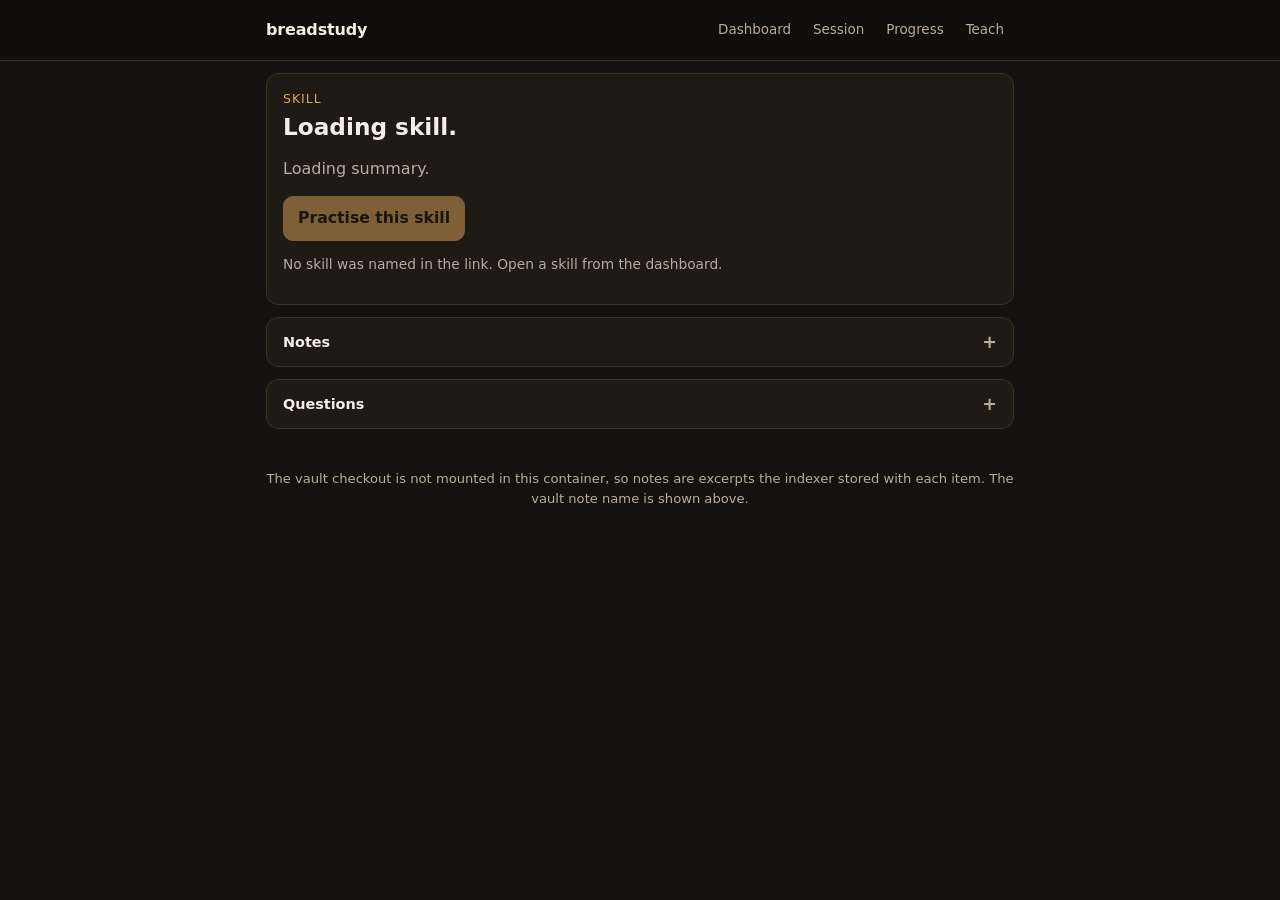
<file: web/skill.html>
<!doctype html>
<html lang="en">
<head>
<meta charset="utf-8">
<meta name="viewport" content="width=device-width, initial-scale=1">
<meta name="theme-color" content="#141210">
<title>breadstudy skill</title>
<link rel="manifest" href="./manifest.webmanifest">
<link rel="icon" type="image/png" href="./icons/icon-192.png">
<link rel="apple-touch-icon" href="./icons/icon-192.png">
<link rel="stylesheet" href="./styles.css">
</head>
<body>
<header class="topbar">
<div class="topbar-row">
<a class="brand" href="./index.html" aria-label="breadstudy dashboard">
<span class="brand-mark" aria-hidden="true">b</span>
<span class="brand-text">breadstudy</span>
</a>
<nav class="tabs" aria-label="Primary">
<a href="./index.html">Dashboard</a>
<a href="./session.html">Session</a>
<a href="./progress.html">Progress</a>
<a href="./teach.html">Teach</a>
</nav>
</div>
</header>
<div id="offline-banner" class="offline-banner" role="status" hidden></div>
<main>
<section class="card" aria-labelledby="skill-name">
<p class="eyebrow" id="skill-strand">Skill</p>
<h1 id="skill-name" class="skill-title">Loading skill.</h1>
<p id="skill-summary" class="muted">Loading summary.</p>
<div class="answer-tools">
<button id="practise-btn" class="primary" type="button" disabled>Practise this skill</button>
</div>
<p id="skill-vault" class="muted vault-note"></p>
<p id="skill-status" class="muted small" role="status"></p>
</section>

<details class="fold" id="notes-details">
<summary><span>Notes</span><span class="fold-meta" id="notes-count"></span></summary>
<div class="fold-body">
<ul class="clean note-list" id="skill-notes">
<li class="muted">Loading notes.</li>
</ul>
</div>
</details>

<details class="fold" id="questions-details">
<summary><span>Questions</span><span class="fold-meta" id="questions-count"></span></summary>
<div class="fold-body">
<ul class="clean question-list" id="skill-questions">
<li class="muted">Loading questions.</li>
</ul>
</div>
</details>
</main>
<footer>The vault checkout is not mounted in this container, so notes are excerpts the indexer stored with each item. The vault note name is shown above.</footer>
<script defer src="./skill.js"></script>
</body>
</html>
</file>
<file: web/styles.css>
/* breadstudy shared UI. Dark palette, one column, compact sticky context. */
:root {
  --bg: #141210;
  --panel: #1e1a16;
  --panel-2: #262019;
  --ink: #f3ede3;
  --muted: #b8ad9c;
  --accent: #e0a458;
  --ok: #7fb069;
  --warn: #e6c07b;
  --bad: #e8896f;
  --line: #3a332b;
  --radius: 12px;
  --maxw: 780px;
  --bar-h: 118px;
}
* { box-sizing: border-box; }
[hidden] { display: none !important; }
html, body { margin: 0; padding: 0; }
html { scroll-padding-top: calc(var(--bar-h) + 8px); }
body {
  background: var(--bg);
  color: var(--ink);
  font-family: system-ui, -apple-system, "Segoe UI", sans-serif;
  font-size: 16px;
  line-height: 1.45;
  -webkit-text-size-adjust: 100%;
}
a { color: var(--accent); }
h1, h2, h3 { line-height: 1.25; }
.sr-only {  position: absolute;
  width: 1px;
  height: 1px;
  margin: -1px;
  padding: 0;
  overflow: hidden;
  clip: rect(0 0 0 0);
  white-space: nowrap;
  border: 0;
}

/* Top bar: brand, primary nav, then the session strip on the session page. */
header.topbar {
  position: sticky;
  top: 0;
  z-index: 30;
  background: #100e0c;
  border-bottom: 1px solid var(--line);
}
.topbar-row {
  max-width: var(--maxw);
  margin: 0 auto;
  padding: 8px 16px;
  display: flex;
  align-items: center;
  gap: 10px;
  min-height: 56px;
}
.brand {
  display: inline-flex;
  align-items: center;
  gap: 6px;
  min-height: 44px;
  color: var(--ink);
  text-decoration: none;
  font-weight: 700;
  letter-spacing: -0.01em;
  white-space: nowrap;
}
.brand-mark {
  display: none;
  width: 28px;
  height: 28px;
  border-radius: 8px;
  background: var(--accent);
  color: #141210;
  font-weight: 800;
  align-items: center;
  justify-content: center;
}
nav.tabs {
  margin-left: auto;
  display: flex;
  align-items: center;
  gap: 2px;
  min-width: 0;
}
nav.tabs a {
  padding: 0 9px;
  min-height: 44px;
  display: inline-flex;
  align-items: center;
  border: 1px solid transparent;
  border-radius: 999px;
  text-decoration: none;
  color: var(--muted);
  font-size: 0.84rem;
  white-space: nowrap;
}
nav.tabs a:hover { color: var(--ink); }
nav.tabs a[aria-current="page"] {
  background: var(--accent);
  border-color: var(--accent);
  color: #141210;
  font-weight: 600;
}
.sessionbar {
  max-width: var(--maxw);
  margin: 0 auto;
  padding: 0 16px 10px;
  display: flex;
  align-items: center;
  gap: 10px;
}
.sb-main {
  flex: 1 1 auto;
  min-width: 0;
  display: flex;
  align-items: baseline;
  gap: 10px;
}
.sb-phase {
  font-size: 0.78rem;
  letter-spacing: 0.08em;
  text-transform: uppercase;
  color: var(--muted);
  white-space: nowrap;
}
.sb-item {
  min-width: 0;
  overflow: hidden;
  text-overflow: ellipsis;
  white-space: nowrap;
  font-size: 0.82rem;
  color: var(--muted);
}
.timer {
  font-variant-numeric: tabular-nums;
  font-size: 1.3rem;
  font-weight: 700;
  letter-spacing: 0.01em;
}
.timer.low { color: var(--warn); }

.statusline {
  max-width: var(--maxw);
  margin: 0 auto;
  padding: 8px 16px 0;
  color: var(--muted);
  font-size: 0.9rem;
}
.statusline:empty { display: none; }

.offline-banner {
  padding: 8px 16px;
  background: #6b4a1f;
  color: #ffe7c2;
  border-bottom: 1px solid var(--accent);
  text-align: center;
  font-size: 0.9rem;
}

main {
  width: 100%;
  max-width: var(--maxw);
  margin: 0 auto;
  padding: 12px 16px 24px;
  display: grid;
  gap: 12px;
  align-content: start;
}
main > *, textarea, input[type="text"], select { scroll-margin-top: calc(var(--bar-h) + 8px); }
.card {
  background: var(--panel);
  border: 1px solid var(--line);
  border-radius: var(--radius);
  padding: 16px;
  min-width: 0;
}
.card h2 {
  margin: 0 0 10px;
  font-size: 0.82rem;
  font-weight: 600;
  letter-spacing: 0.07em;
  text-transform: uppercase;
  color: var(--muted);
}
.muted { color: var(--muted); }
.small { font-size: 0.86rem; }
.eyebrow {
  margin: 0 0 4px;
  font-size: 0.78rem;
  letter-spacing: 0.08em;
  text-transform: uppercase;
  color: var(--accent);
}
h1 { margin: 0 0 8px; font-size: 1.35rem; }
h3.subhead {
  margin: 0 0 6px;
  font-size: 0.82rem;
  letter-spacing: 0.06em;
  text-transform: uppercase;
  color: var(--muted);
  font-weight: 600;
}

/* Buttons and targets: every interactive control is at least 44px tall. */
button, .btn, label.file-btn {
  min-height: 44px;
  padding: 10px 14px;
  border-radius: 10px;
  border: 1px solid var(--line);
  background: var(--panel-2);
  color: var(--ink);
  font: inherit;
  font-size: 0.98rem;
  cursor: pointer;
  text-decoration: none;
}
button.primary, .btn.primary {
  background: var(--accent);
  color: #141210;
  border-color: var(--accent);
  font-weight: 700;
}
a.btn { display: inline-flex; align-items: center; justify-content: center; }
.btn.wide { width: 100%; }
.btn.sm { padding: 8px 12px; font-size: 0.9rem; }
button:hover:not(:disabled), .btn:hover, label.file-btn:hover { border-color: var(--accent); }
button:disabled, .btn[aria-disabled="true"] { opacity: 0.5; cursor: not-allowed; }
.btn[aria-disabled="true"] { pointer-events: none; }
:focus-visible {
  outline: 2px solid var(--accent);
  outline-offset: 2px;
}

/* Idle: one decision, three choices. */
.hero { padding: 20px 16px; }
.hero h1 { font-size: 1.4rem; }
.hero p { margin: 0 0 14px; }
.choice-grid { display: grid; grid-template-columns: repeat(3, 1fr); gap: 8px; }
.choice {
  display: flex;
  flex-direction: column;
  align-items: flex-start;
  justify-content: center;
  gap: 2px;
  text-align: left;
  padding: 12px 14px;
  min-height: 64px;
}
.choice-k { font-size: 1rem; font-weight: 700; }
.choice-s { font-size: 0.82rem; font-weight: 400; color: var(--muted); }
.choice.primary .choice-s { color: #3b2c18; }

/* Question card first, answer directly under it. */
.qcard { padding: 18px 16px; }
.qcard .eyebrow { margin-bottom: 2px; }
.q-prompt {
  margin: 0;
  font-size: 1.12rem;
  font-weight: 600;
  line-height: 1.5;
  white-space: pre-line;
  overflow-wrap: anywhere;
}
.q-meta { margin: 8px 0 0; font-size: 0.86rem; }
.field-label { display: block; margin: 0 0 6px; font-size: 0.9rem; color: var(--muted); }
textarea, input[type="text"] {
  width: 100%;
  min-height: 88px;
  padding: 10px;
  border-radius: 8px;
  border: 1px solid var(--line);
  background: #100e0c;
  color: var(--ink);
  font: inherit;
  font-size: 1rem;
  resize: vertical;
}
textarea { min-height: 88px; }
.symbol-row {
  display: flex;
  flex-wrap: wrap;
  gap: 6px;
  margin: 8px 0;
}
.symbol-btn {
  min-width: 46px;
  min-height: 44px;
  padding: 6px 10px;
  font-size: 1.05rem;
  line-height: 1;
}
.preview {
  margin: 0 0 10px;
  min-height: 1.4em;
  font-size: 0.9rem;
  overflow-wrap: anywhere;
}
.preview .katex { font-size: 1.05em; }
.answer-tools { display: flex; flex-wrap: wrap; gap: 8px; align-items: center; }
.answer-tools > * { flex: 0 1 auto; }
label.file-btn { display: inline-flex; align-items: center; justify-content: center; }
input[type="file"] { position: absolute; left: -9999px; }
#photo-status:empty { display: none; }
#grade-feedback { display: grid; gap: 6px; margin-top: 10px; }
#grade-feedback:empty { display: none; }
#grade-feedback p { margin: 0; overflow-wrap: anywhere; }
.grade.ok { color: #7ad48a; font-weight: 600; }
.grade.bad { color: var(--bad); font-weight: 600; }
.grade.partial { color: var(--warn); font-weight: 600; }

/* Action bar: inline on desktop, fixed to the bottom on phones. */
.action-bar { display: flex; gap: 8px; flex-wrap: wrap; }
.action-bar .btn, .action-bar button { white-space: nowrap; }
.action-bar .btn, .action-bar button { flex: 1 1 140px; }
#bottom-next-btn { display: none; }

/* Collapsed secondary detail. */
details.fold {
  background: var(--panel);
  border: 1px solid var(--line);
  border-radius: var(--radius);
  padding: 0;
  min-width: 0;
}
details.fold > summary {
  list-style: none;
  cursor: pointer;
  min-height: 48px;
  padding: 12px 16px;
  display: flex;
  align-items: center;
  gap: 8px;
  font-size: 0.9rem;
  font-weight: 600;
}
details.fold > summary::-webkit-details-marker { display: none; }
details.fold > summary::after {
  content: "+";
  margin-left: 8px;
  color: var(--muted);
  font-size: 1.1rem;
  line-height: 1;
}
details.fold[open] > summary::after { content: "\2212"; }
details.fold > summary .fold-meta {
  margin-left: auto;
  font-size: 0.82rem;
  font-weight: 400;
  color: var(--muted);
  white-space: nowrap;
}
details.fold[open] > summary { border-bottom: 1px solid var(--line); }
details.fold[open] > summary .fold-meta { margin-left: auto; }
.fold-body { display: grid; gap: 10px; padding: 12px 16px 16px; }
.fold-body > :first-child { margin-top: 0; }

.hint-list { display: grid; gap: 8px; }
.hint { border: 1px dashed var(--line); border-radius: 8px; padding: 10px; font-size: 0.94rem; }
.hint.locked { opacity: 0.6; }
.hint-meta { margin: 0; font-size: 0.86rem; }
.control-row { display: flex; flex-wrap: wrap; gap: 8px; }
.phase-row { display: flex; gap: 6px; flex-wrap: wrap; }
.phase {
  font-size: 0.78rem;
  min-height: 32px;
  padding: 4px 10px;
  display: inline-flex;
  align-items: center;
  border-radius: 999px;
  border: 1px solid var(--line);
  color: var(--muted);
}
.phase.active { background: var(--accent); color: #141210; border-color: var(--accent); }
.phase.done { color: var(--ok); border-color: var(--ok); }

/* Teaching board. */
.scratchpad { display: grid; gap: 10px; }
#teach-board { display: grid; gap: 10px; min-height: 20px; }
#teach-board.empty { display: none; }
#teach-board p { margin: 0; line-height: 1.5; }
.board-section { display: grid; gap: 8px; padding: 10px 0 14px; border-top: 1px solid var(--line); }
.board-section:first-child { border-top: 0; padding-top: 0; }
.board-section h3 { margin: 0; font-size: 0.95rem; color: var(--muted); font-weight: 600; }
.board-body { display: grid; gap: 8px; }
.save-explanation { justify-self: start; min-height: 44px; }
#teach-board ol { margin: 0; padding-left: 22px; display: grid; gap: 4px; }
.board-latex { overflow-x: auto; padding: 6px 0; }
.board-svg { display: flex; justify-content: center; padding: 6px 0; }
.board-svg svg { max-width: 100%; height: auto; max-height: 260px; }

/* Dashboard rows. */
.today { border-color: var(--accent); }
.today h1 { font-size: 1.5rem; margin-bottom: 4px; }
.today p { margin: 0 0 14px; }
.today .btn { margin-top: 2px; }
.rows { display: grid; gap: 10px; }
.rowcard { padding: 14px 16px; }
.rowcard h2 { margin-bottom: 8px; }
.rowcard .stat-row { display: flex; align-items: baseline; justify-content: space-between; gap: 10px; flex-wrap: wrap; }
.rowcard .stat { font-size: 1.35rem; font-weight: 700; }
ul.clean { list-style: none; margin: 0; padding: 0; display: grid; gap: 0; min-width: 0; }
ul.clean li { min-width: 0; }
ul.clean li + li { border-top: 1px solid var(--line); }
.skill-link {
  display: flex;
  justify-content: space-between;
  align-items: center;
  gap: 8px;
  padding: 7px 0;
  min-height: 44px;
  text-decoration: none;
  color: var(--ink);
}
.skill-link:hover { color: var(--accent); }
.skill-link .skill-name { min-width: 0; overflow: hidden; text-overflow: ellipsis; white-space: nowrap; }
.skill-strand { font-size: 0.8rem; color: var(--muted); white-space: nowrap; }
.dash-weaks li, .dash-weaks a { color: var(--ink); }
.weak-row { display: grid; gap: 5px; padding: 7px 0; text-decoration: none; color: var(--ink); }
.weak-row:hover { color: var(--accent); }
.weak-top { display: flex; align-items: baseline; justify-content: space-between; gap: 8px; }
.weak-name { min-width: 0; overflow-wrap: anywhere; }
.weak-pct { font-size: 0.82rem; color: var(--muted); white-space: nowrap; }

/* Mastery bars, shared by dashboard, progress and skill pages. */
.mastery-bar {
  display: block;
  height: 6px;
  border-radius: 999px;
  background: #100e0c;
  border: 1px solid var(--line);
  overflow: hidden;
}
.mastery-fill { display: block; height: 100%; background: var(--accent); }
.mrow { position: relative; display: grid; grid-template-columns: minmax(0, 1fr); gap: 6px; padding: 10px 0; min-width: 0; }
.mrow-top { display: flex; align-items: baseline; justify-content: space-between; gap: 10px; min-width: 0; }
.mrow-name { min-width: 0; overflow-wrap: anywhere; color: var(--ink); text-decoration: none; }
.mrow-name:hover { color: var(--accent); }
.mrow-name::after { content: ""; position: absolute; inset: 0; }
.mrow-pct { font-variant-numeric: tabular-nums; font-weight: 700; font-size: 0.9rem; white-space: nowrap; }
.mrow-meta { margin: 0; font-size: 0.8rem; color: var(--muted); }

/* Progress rows. */
.pattern-line { margin: 0 0 4px; overflow-wrap: anywhere; }
.pattern-line strong { color: var(--accent); }
.arow { display: grid; gap: 5px; padding: 10px 0; }
.arow-top { display: flex; align-items: center; gap: 8px; flex-wrap: wrap; }
.verdict {
  font-size: 0.76rem;
  font-weight: 700;
  padding: 2px 8px;
  border-radius: 999px;
  border: 1px solid var(--line);
  white-space: nowrap;
}
.verdict-correct { color: var(--ok); border-color: var(--ok); }
.verdict-partial { color: var(--warn); border-color: var(--warn); }
.verdict-incorrect { color: var(--bad); border-color: var(--bad); }
.attempt-skill { color: var(--muted); font-size: 0.86rem; min-width: 0; overflow-wrap: anywhere; }
.arow-prompt { margin: 0; font-size: 0.95rem; white-space: pre-line; overflow-wrap: anywhere; }
.arow-meta { margin: 0; font-size: 0.8rem; color: var(--muted); }
.tag-row { display: flex; gap: 6px; flex-wrap: wrap; margin: 0; }
.tag {
  font-size: 0.76rem;
  padding: 2px 8px;
  border-radius: 999px;
  border: 1px dashed var(--line);
  color: var(--muted);
}

/* Skill page. */
.skill-title { font-size: 1.45rem; font-weight: 700; margin: 0 0 4px; overflow-wrap: anywhere; }
.vault-note { margin: 6px 0 0; font-size: 0.86rem; overflow-wrap: anywhere; }
.vault-note strong { color: var(--accent); }
.note { white-space: pre-line; padding: 8px 0; font-size: 0.94rem; overflow-wrap: anywhere; }
.question-list li.question { padding: 8px 0; font-size: 0.94rem; white-space: pre-line; overflow-wrap: anywhere; }
.note-list li { padding: 0; }
.note-list li + li { border-top: 1px dashed var(--line); }

footer {
  max-width: var(--maxw);
  margin: 0 auto;
  padding: 16px 16px 32px;
  color: var(--muted);
  font-size: 0.82rem;
  text-align: center;
}

@media (max-width: 640px) {
  :root { --bar-h: 104px; }
  main { padding: 10px 12px 24px; }
  .topbar-row, .sessionbar, .statusline { padding-left: 12px; padding-right: 12px; }
  .brand-text { display: none; }
  .brand-mark { display: inline-flex; }
  nav.tabs a { padding: 0 8px; font-size: 0.8rem; }
  .hero { padding: 16px 14px; }
  .choice-grid { grid-template-columns: 1fr; }
  .choice { min-height: 52px; }
  .timer { font-size: 1.2rem; }
  .card { padding: 14px; }
  .qcard { padding: 16px 14px; }
  details.fold > summary { padding: 12px 14px; }
  .fold-body { padding: 12px 14px 14px; }
  #next-question-btn { display: none; }
  #bottom-next-btn { display: inline-flex; }
  .action-bar {
    position: fixed;
    left: 0;
    right: 0;
    bottom: 0;
    z-index: 25;
    margin: 0;
    padding: 8px 12px calc(8px + env(safe-area-inset-bottom));
    background: #100e0c;
    border-top: 1px solid var(--line);
    display: grid;
    grid-template-columns: minmax(0, 1.4fr) minmax(0, 1fr);
    gap: 8px;
  }
  .action-bar .btn, .action-bar button { min-height: 48px; min-width: 0; }
  body.session-active { padding-bottom: calc(96px + env(safe-area-inset-bottom)); }
}

/* 360px: nothing may scroll sideways. */
@media (max-width: 380px) {
  .sb-main { gap: 8px; }
  .sb-phase { font-size: 0.72rem; }
  .timer { font-size: 1.1rem; }
  .sb-item { font-size: 0.76rem; }
  nav.tabs a { padding: 0 7px; font-size: 0.76rem; }
  .topbar-row { gap: 6px; }
  .symbol-btn { min-width: 44px; }
  #photo-input-label { width: 100%; }
}

@media (prefers-reduced-motion: reduce) {
  *, *::before, *::after {
    animation-duration: 0.001ms !important;
    animation-iteration-count: 1 !important;
    transition-duration: 0.001ms !important;
    scroll-behavior: auto !important;
  }
}
</file>
